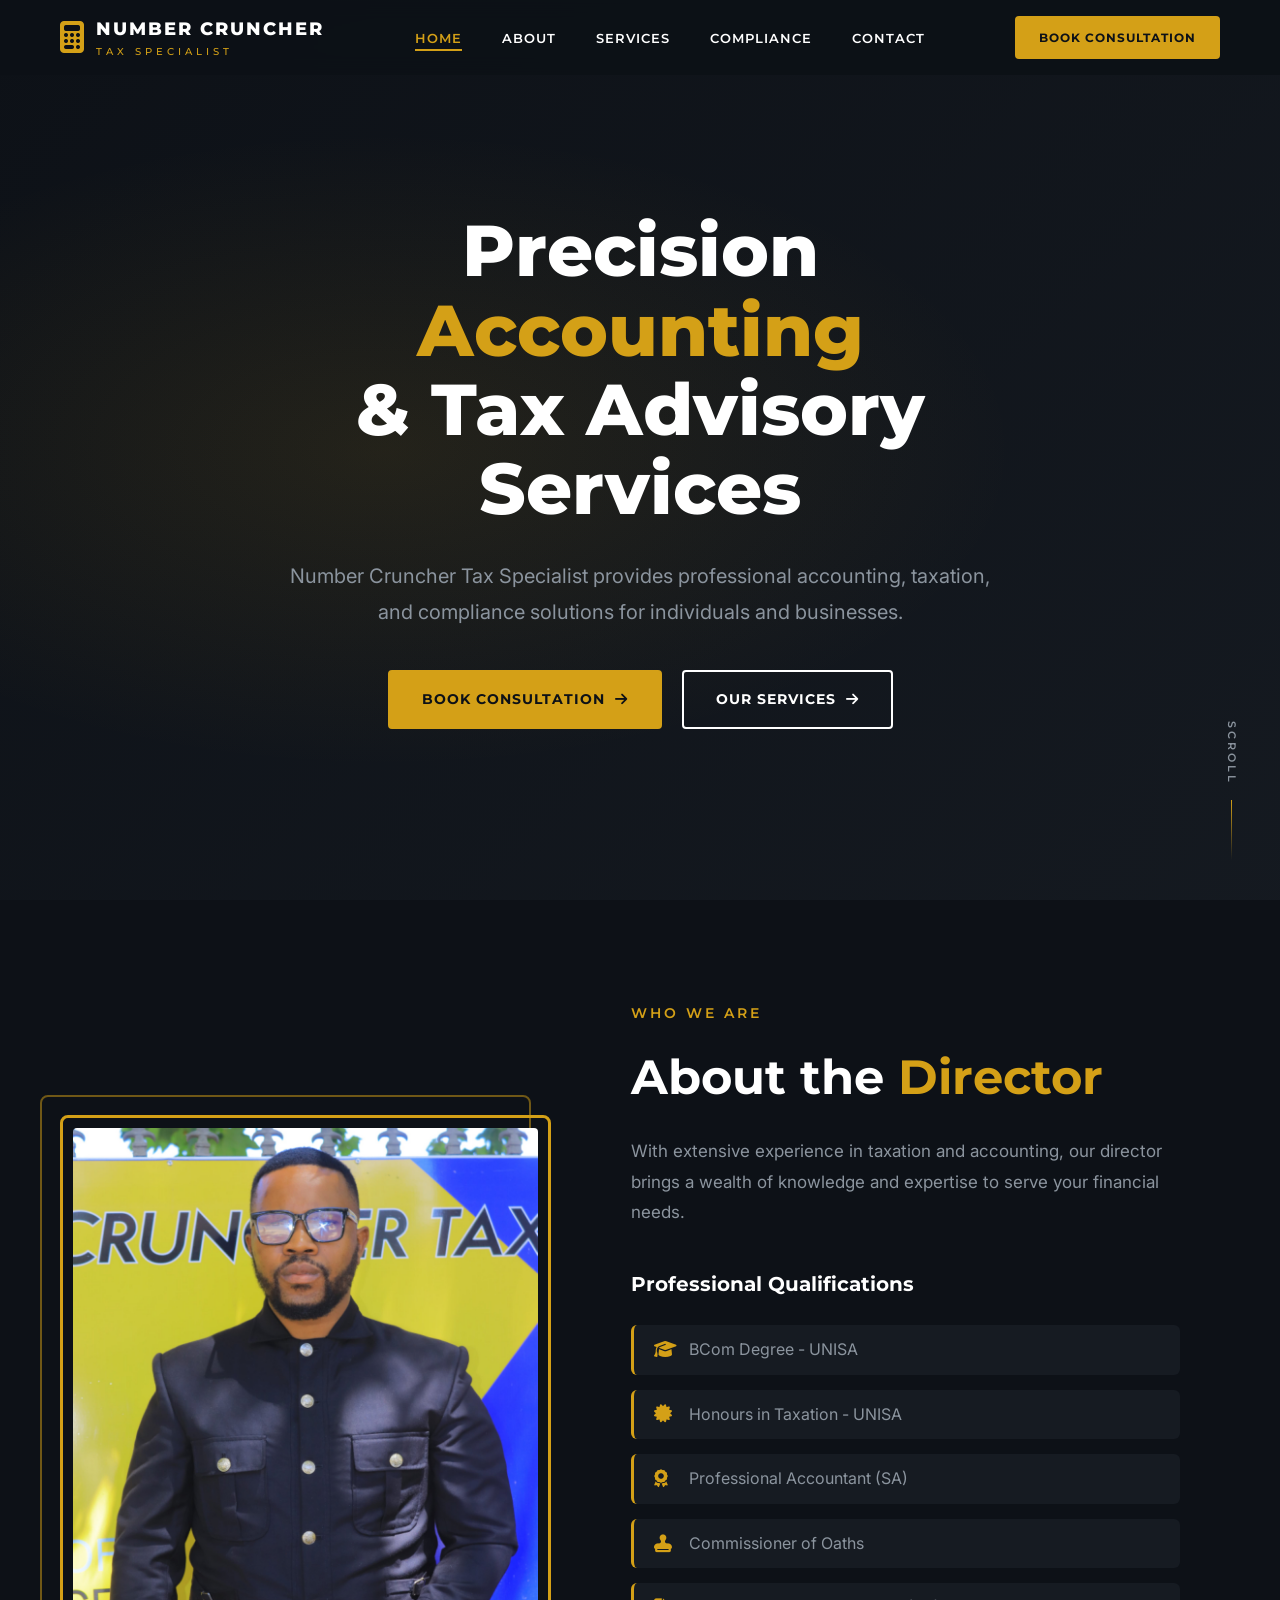
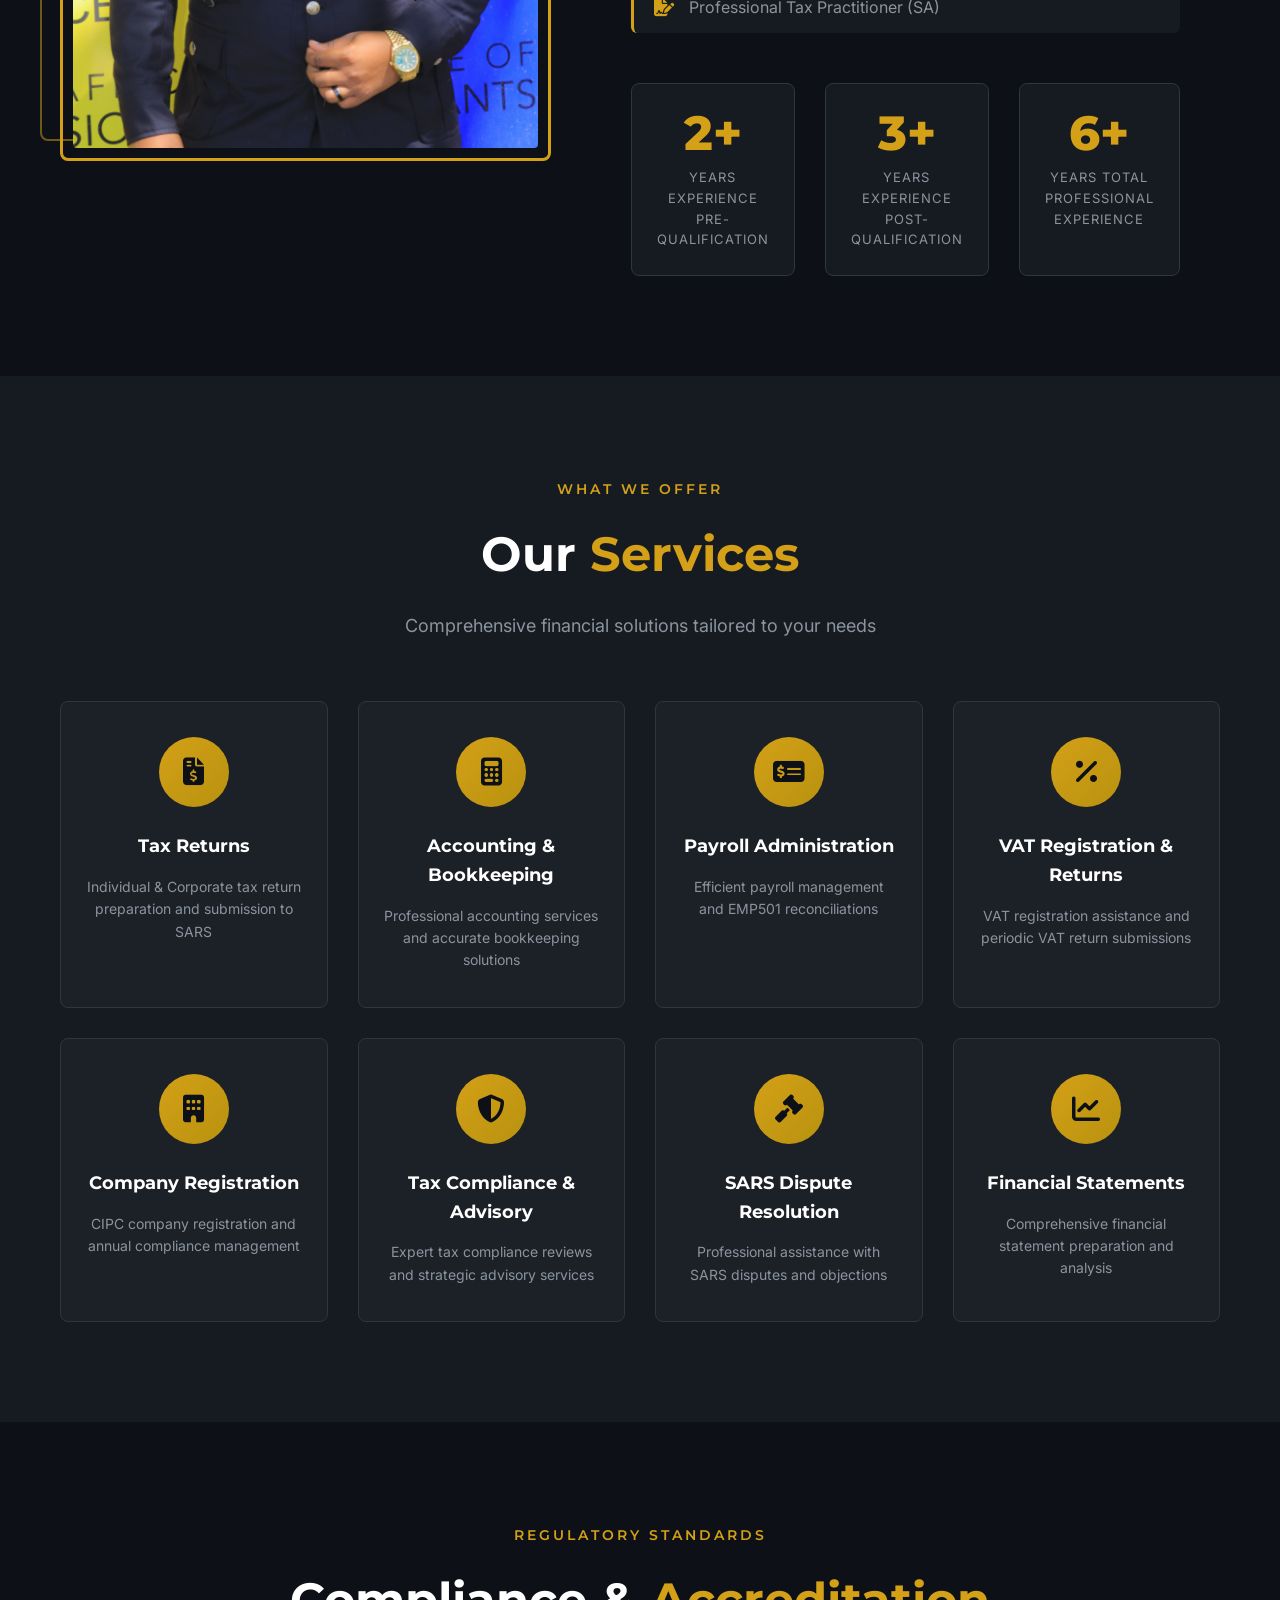
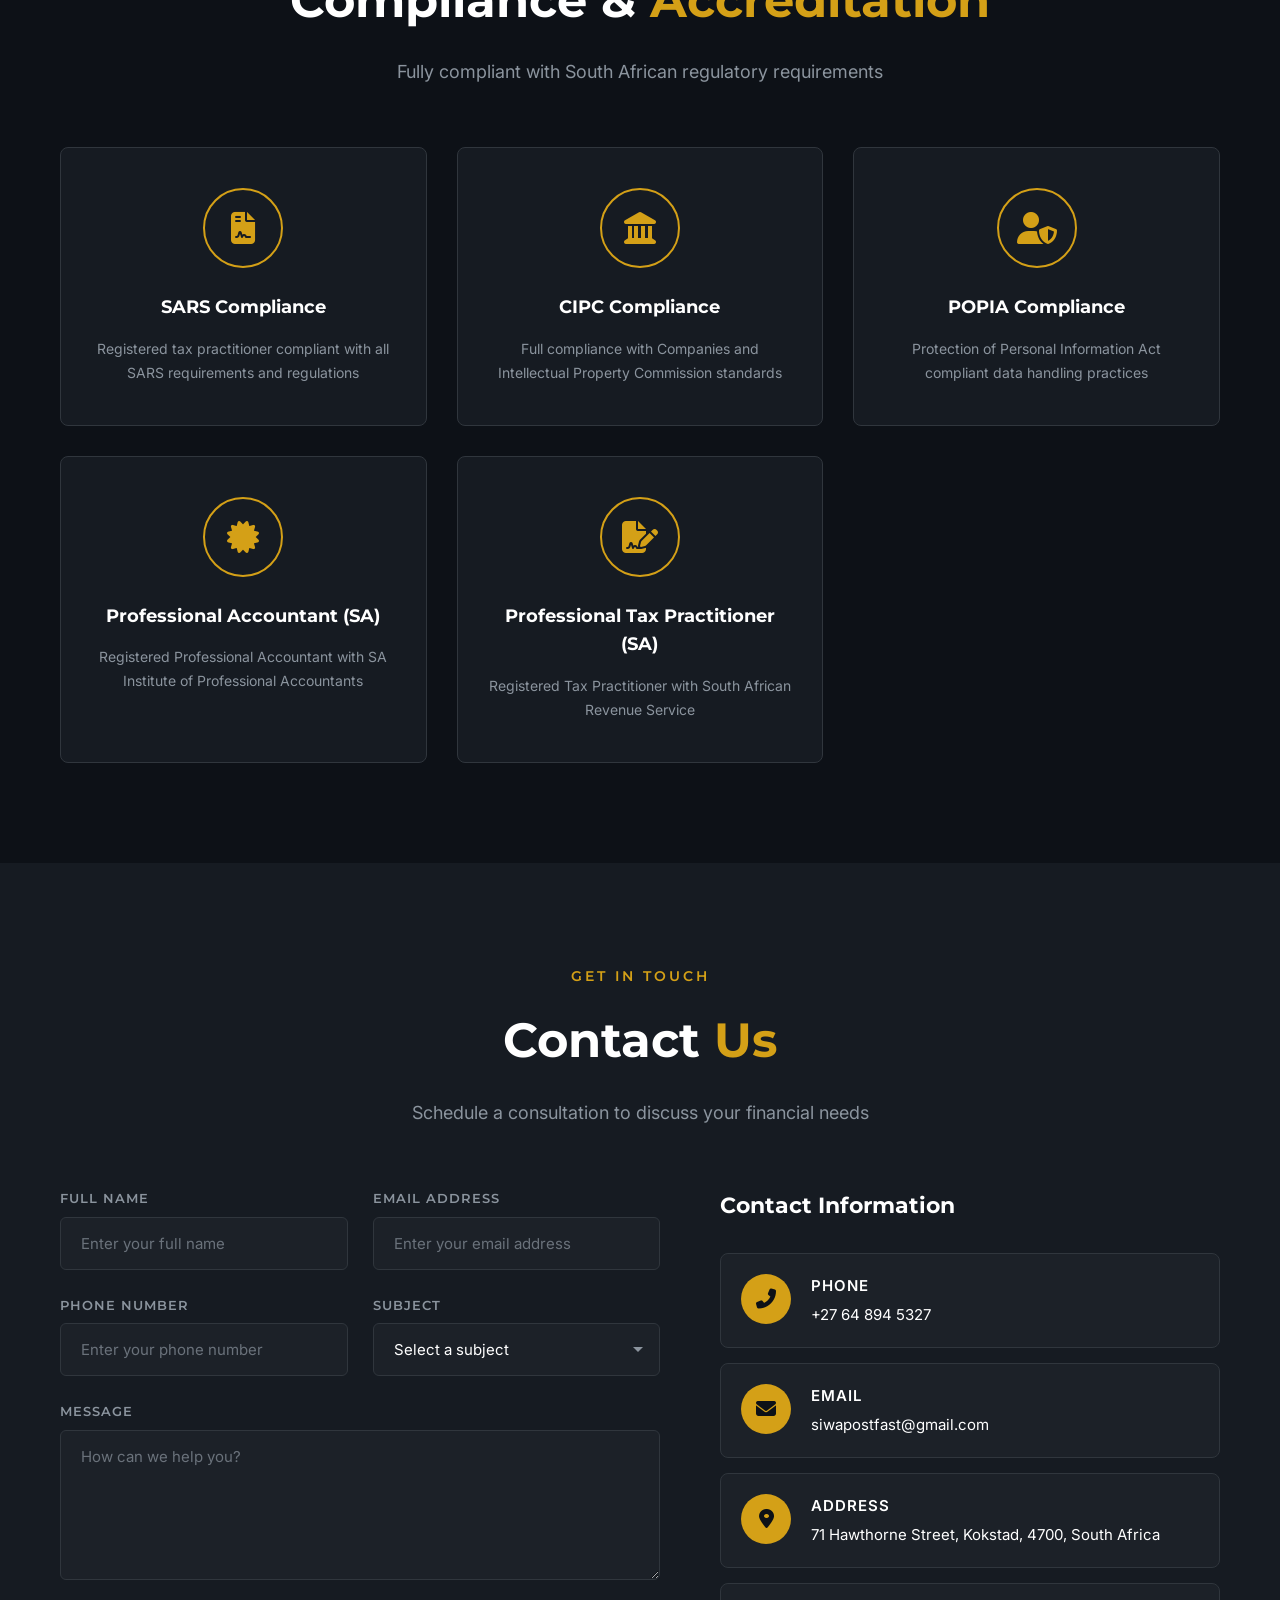
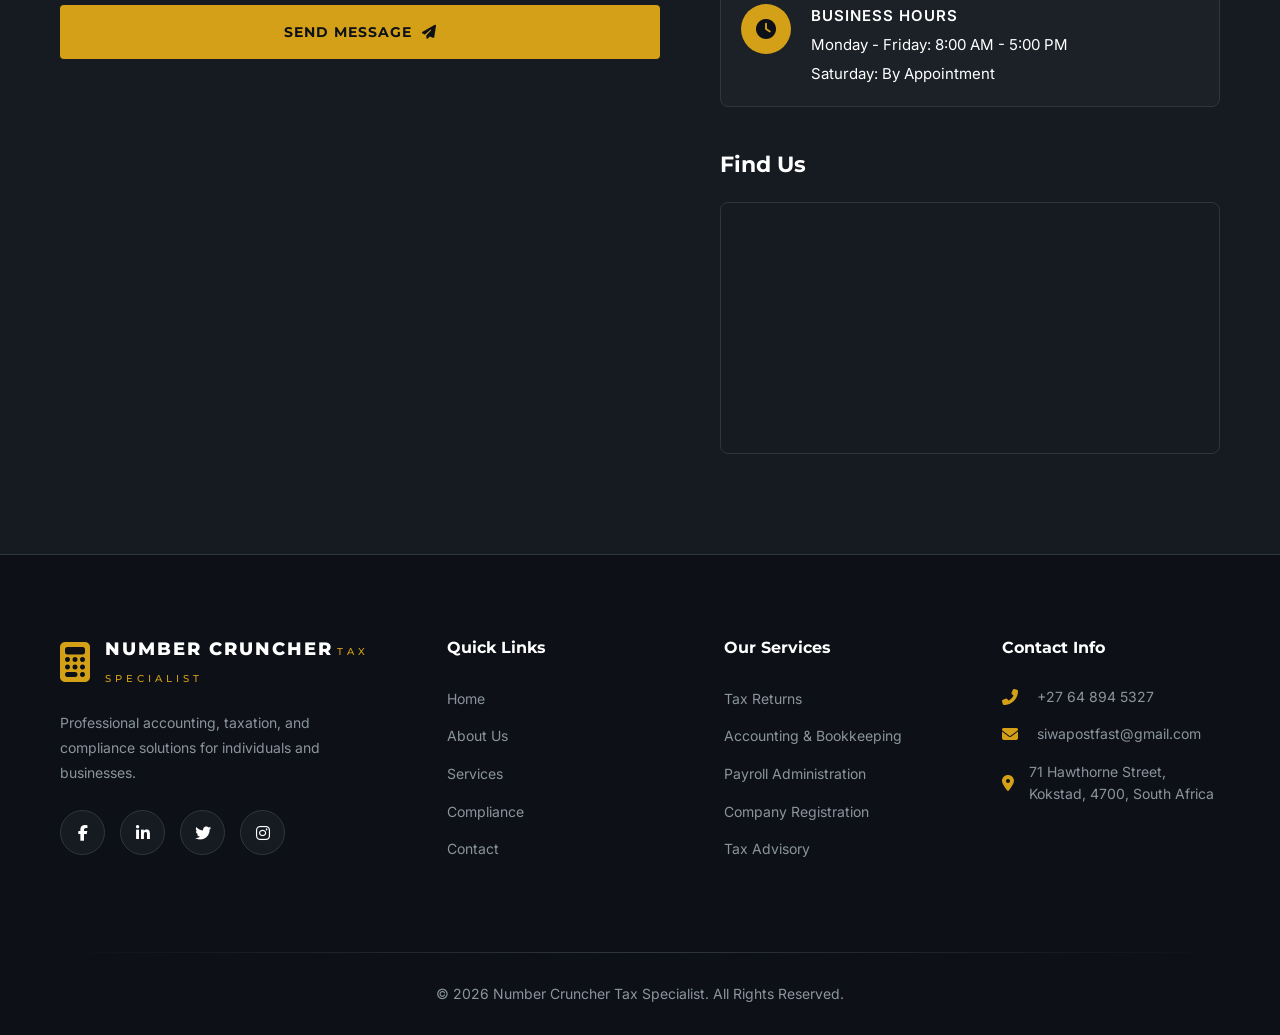
<file: index.html>
<!DOCTYPE html>
<html lang="en">
<head>
    <meta charset="UTF-8">
    <meta name="viewport" content="width=device-width, initial-scale=1.0">
    <meta name="description" content="Number Cruncher Tax Specialist - Professional accounting, taxation, and compliance solutions for individuals and businesses in South Africa.">
    <title>Number Cruncher Tax Specialist | Professional Accounting & Tax Advisory</title>

    <!-- Favicon -->
    <link rel="icon" type="image/svg+xml" href="favicon.svg">

    <!-- Google Fonts -->
    <link rel="preconnect" href="https://fonts.googleapis.com">
    <link rel="preconnect" href="https://fonts.gstatic.com" crossorigin>
    <link href="https://fonts.googleapis.com/css2?family=Montserrat:wght@400;500;600;700;800;900&family=Inter:wght@300;400;500;600;700&display=swap" rel="stylesheet">

    <!-- Font Awesome for Icons -->
    <link rel="stylesheet" href="https://cdnjs.cloudflare.com/ajax/libs/font-awesome/6.5.1/css/all.min.css">

    <!-- AOS Animation Library -->
    <link href="https://unpkg.com/aos@2.3.1/dist/aos.css" rel="stylesheet">

    <!-- Main Stylesheet -->
    <link rel="stylesheet" href="styles.css">
</head>
<body>
    <!-- Navigation -->
    <nav class="navbar">
        <div class="nav-container">
            <a href="#home" class="nav-logo">
                <i class="fas fa-calculator"></i>
                <div class="logo-text">
                    <span class="logo-main">NUMBER CRUNCHER</span>
                    <span class="logo-sub">TAX SPECIALIST</span>
                </div>
            </a>

            <ul class="nav-menu" id="navMenu">
                <li><a href="#home" class="nav-link active">Home</a></li>
                <li><a href="#about" class="nav-link">About</a></li>
                <li><a href="#services" class="nav-link">Services</a></li>
                <li><a href="#compliance" class="nav-link">Compliance</a></li>
                <li><a href="#contact" class="nav-link">Contact</a></li>
            </ul>

            <a href="#contact" class="nav-cta">BOOK CONSULTATION</a>

            <button class="nav-toggle" id="navToggle" aria-label="Toggle navigation">
                <span class="hamburger"></span>
            </button>
        </div>
    </nav>

    <!-- Hero Section -->
    <section class="hero" id="home">
        <div class="hero-overlay"></div>
        <div class="hero-content">
            <h1 class="hero-title">
                <span class="hero-text-white" data-aos="fade-up" data-aos-delay="0">Precision</span>
                <span class="hero-text-gold" data-aos="fade-up" data-aos-delay="200">Accounting</span>
                <span class="hero-text-white" data-aos="fade-up" data-aos-delay="400">& Tax Advisory Services</span>
            </h1>
            <p class="hero-subtitle" data-aos="fade-up" data-aos-delay="600">
                Number Cruncher Tax Specialist provides professional accounting, taxation, and compliance solutions for individuals and businesses.
            </p>
            <div class="hero-buttons" data-aos="fade-up" data-aos-delay="800">
                <a href="#contact" class="btn btn-primary">BOOK CONSULTATION <i class="fas fa-arrow-right"></i></a>
                <a href="#services" class="btn btn-secondary">OUR SERVICES <i class="fas fa-arrow-right"></i></a>
            </div>
        </div>
        <div class="scroll-indicator">
            <span class="scroll-text">SCROLL</span>
            <div class="scroll-line"></div>
        </div>
    </section>

    <!-- About Section -->
    <section class="about" id="about">
        <div class="container">
            <div class="about-grid">
                <div class="about-image" data-aos="fade-right" data-aos-delay="100">
                    <div class="image-frame">
                        <img src="director.jpg" alt="Director">
                    </div>
                    <div class="image-accent"></div>
                </div>

                <div class="about-content" data-aos="fade-left" data-aos-delay="200">
                    <span class="section-label">WHO WE ARE</span>
                    <h2 class="section-title">About the <span class="text-gold">Director</span></h2>

                    <p class="about-intro">
                        With extensive experience in taxation and accounting, our director brings a wealth of knowledge and expertise to serve your financial needs.
                    </p>

                    <div class="qualifications">
                        <h3>Professional Qualifications</h3>
                        <ul class="qual-list">
                            <li><i class="fas fa-graduation-cap"></i> BCom Degree - UNISA</li>
                            <li><i class="fas fa-certificate"></i> Honours in Taxation - UNISA</li>
                            <li><i class="fas fa-award"></i> Professional Accountant (SA)</li>
                            <li><i class="fas fa-stamp"></i> Commissioner of Oaths</li>
                            <li><i class="fas fa-file-signature"></i> Professional Tax Practitioner (SA)</li>
                        </ul>
                    </div>

                    <div class="stats-grid">
                        <div class="stat-item">
                            <div class="stat-number" data-count="6">0</div>
                            <div class="stat-label">Years Experience<br>Pre-Qualification</div>
                        </div>
                        <div class="stat-item">
                            <div class="stat-number" data-count="8">0</div>
                            <div class="stat-label">Years Experience<br>Post-Qualification</div>
                        </div>
                        <div class="stat-item">
                            <div class="stat-number" data-count="14">0</div>
                            <div class="stat-label">Years Total<br>Professional Experience</div>
                        </div>
                    </div>
                </div>
            </div>
        </div>
    </section>

    <!-- Services Section -->
    <section class="services" id="services">
        <div class="container">
            <div class="section-header" data-aos="fade-up">
                <span class="section-label">WHAT WE OFFER</span>
                <h2 class="section-title">Our <span class="text-gold">Services</span></h2>
                <p class="section-desc">Comprehensive financial solutions tailored to your needs</p>
            </div>

            <div class="services-grid">
                <div class="service-card" data-aos="fade-up" data-aos-delay="100">
                    <div class="service-icon">
                        <i class="fas fa-file-invoice-dollar"></i>
                    </div>
                    <h3>Tax Returns</h3>
                    <p>Individual & Corporate tax return preparation and submission to SARS</p>
                </div>

                <div class="service-card" data-aos="fade-up" data-aos-delay="200">
                    <div class="service-icon">
                        <i class="fas fa-calculator"></i>
                    </div>
                    <h3>Accounting & Bookkeeping</h3>
                    <p>Professional accounting services and accurate bookkeeping solutions</p>
                </div>

                <div class="service-card" data-aos="fade-up" data-aos-delay="300">
                    <div class="service-icon">
                        <i class="fas fa-money-check-alt"></i>
                    </div>
                    <h3>Payroll Administration</h3>
                    <p>Efficient payroll management and EMP501 reconciliations</p>
                </div>

                <div class="service-card" data-aos="fade-up" data-aos-delay="400">
                    <div class="service-icon">
                        <i class="fas fa-percentage"></i>
                    </div>
                    <h3>VAT Registration & Returns</h3>
                    <p>VAT registration assistance and periodic VAT return submissions</p>
                </div>

                <div class="service-card" data-aos="fade-up" data-aos-delay="500">
                    <div class="service-icon">
                        <i class="fas fa-building"></i>
                    </div>
                    <h3>Company Registration</h3>
                    <p>CIPC company registration and annual compliance management</p>
                </div>

                <div class="service-card" data-aos="fade-up" data-aos-delay="600">
                    <div class="service-icon">
                        <i class="fas fa-shield-alt"></i>
                    </div>
                    <h3>Tax Compliance & Advisory</h3>
                    <p>Expert tax compliance reviews and strategic advisory services</p>
                </div>

                <div class="service-card" data-aos="fade-up" data-aos-delay="700">
                    <div class="service-icon">
                        <i class="fas fa-gavel"></i>
                    </div>
                    <h3>SARS Dispute Resolution</h3>
                    <p>Professional assistance with SARS disputes and objections</p>
                </div>

                <div class="service-card" data-aos="fade-up" data-aos-delay="800">
                    <div class="service-icon">
                        <i class="fas fa-chart-line"></i>
                    </div>
                    <h3>Financial Statements</h3>
                    <p>Comprehensive financial statement preparation and analysis</p>
                </div>
            </div>
        </div>
    </section>

    <!-- Compliance Section -->
    <section class="compliance" id="compliance">
        <div class="container">
            <div class="section-header" data-aos="fade-up">
                <span class="section-label">REGULATORY STANDARDS</span>
                <h2 class="section-title">Compliance & <span class="text-gold">Accreditation</span></h2>
                <p class="section-desc">Fully compliant with South African regulatory requirements</p>
            </div>

            <div class="compliance-grid">
                <div class="compliance-card" data-aos="fade-up" data-aos-delay="100">
                    <div class="compliance-icon">
                        <i class="fas fa-file-contract"></i>
                    </div>
                    <h3>SARS Compliance</h3>
                    <p>Registered tax practitioner compliant with all SARS requirements and regulations</p>
                </div>

                <div class="compliance-card" data-aos="fade-up" data-aos-delay="200">
                    <div class="compliance-icon">
                        <i class="fas fa-landmark"></i>
                    </div>
                    <h3>CIPC Compliance</h3>
                    <p>Full compliance with Companies and Intellectual Property Commission standards</p>
                </div>

                <div class="compliance-card" data-aos="fade-up" data-aos-delay="300">
                    <div class="compliance-icon">
                        <i class="fas fa-user-shield"></i>
                    </div>
                    <h3>POPIA Compliance</h3>
                    <p>Protection of Personal Information Act compliant data handling practices</p>
                </div>

                <div class="compliance-card" data-aos="fade-up" data-aos-delay="400">
                    <div class="compliance-icon">
                        <i class="fas fa-certificate"></i>
                    </div>
                    <h3>Professional Accountant (SA)</h3>
                    <p>Registered Professional Accountant with SA Institute of Professional Accountants</p>
                </div>

                <div class="compliance-card" data-aos="fade-up" data-aos-delay="500">
                    <div class="compliance-icon">
                        <i class="fas fa-file-signature"></i>
                    </div>
                    <h3>Professional Tax Practitioner (SA)</h3>
                    <p>Registered Tax Practitioner with South African Revenue Service</p>
                </div>
            </div>
        </div>
    </section>

    <!-- Contact Section -->
    <section class="contact" id="contact">
        <div class="container">
            <div class="section-header" data-aos="fade-up">
                <span class="section-label">GET IN TOUCH</span>
                <h2 class="section-title">Contact <span class="text-gold">Us</span></h2>
                <p class="section-desc">Schedule a consultation to discuss your financial needs</p>
            </div>

            <div class="contact-grid">
                <div class="contact-form-wrapper" data-aos="fade-right" data-aos-delay="100">
                    <form class="contact-form" id="contactForm">
                        <div class="form-row">
                            <div class="form-group">
                                <label for="name">Full Name</label>
                                <input type="text" id="name" name="name" placeholder="Enter your full name" required>
                            </div>
                            <div class="form-group">
                                <label for="email">Email Address</label>
                                <input type="email" id="email" name="email" placeholder="Enter your email address" required>
                            </div>
                        </div>

                        <div class="form-row">
                            <div class="form-group">
                                <label for="phone">Phone Number</label>
                                <input type="tel" id="phone" name="phone" placeholder="Enter your phone number" required>
                            </div>
                            <div class="form-group">
                                <label for="subject">Subject</label>
                                <select id="subject" name="subject" required>
                                    <option value="">Select a subject</option>
                                    <option value="consultation">Book Consultation</option>
                                    <option value="tax-returns">Tax Returns</option>
                                    <option value="accounting">Accounting Services</option>
                                    <option value="advisory">Tax Advisory</option>
                                    <option value="other">Other Enquiry</option>
                                </select>
                            </div>
                        </div>

                        <div class="form-group full-width">
                            <label for="message">Message</label>
                            <textarea id="message" name="message" rows="5" placeholder="How can we help you?" required></textarea>
                        </div>

                        <button type="submit" class="btn btn-primary btn-full">
                            SEND MESSAGE <i class="fas fa-paper-plane"></i>
                        </button>
                    </form>

                    <div class="form-success" id="formSuccess">
                        <i class="fas fa-check-circle"></i>
                        <h3>Message Sent Successfully!</h3>
                        <p>Thank you for contacting us. We will get back to you within 24 hours.</p>
                    </div>
                </div>

                <div class="contact-info" data-aos="fade-left" data-aos-delay="200">
                    <div class="contact-details">
                        <h3>Contact Information</h3>

                        <div class="contact-item">
                            <div class="contact-icon">
                                <i class="fas fa-phone-alt"></i>
                            </div>
                            <div>
                                <span class="contact-label">Phone</span>
                                <a href="tel:+27 64 894 5327">+27 64 894 5327</a>
                            </div>
                        </div>

                        <div class="contact-item">
                            <div class="contact-icon">
                                <i class="fas fa-envelope"></i>
                            </div>
                            <div>
                                <span class="contact-label">Email</span>
                                <a href="mailto:siwapostfast@gmail.com">siwapostfast@gmail.com</a>
                            </div>
                        </div>

                        <div class="contact-item">
                            <div class="contact-icon">
                                <i class="fas fa-map-marker-alt"></i>
                            </div>
                            <div>
                                <span class="contact-label">Address</span>
                                <span>71 Hawthorne Street, Kokstad, 4700, South Africa</span>
                            </div>
                        </div>

                        <div class="contact-item">
                            <div class="contact-icon">
                                <i class="fas fa-clock"></i>
                            </div>
                            <div>
                                <span class="contact-label">Business Hours</span>
                                <span>Monday - Friday: 8:00 AM - 5:00 PM</span>
                                <span>Saturday: By Appointment</span>
                            </div>
                        </div>
                    </div>

                    <div class="map-container">
                        <h3>Find Us</h3>
                        <div class="map-wrapper">
                            <iframe
                                src="https://www.google.com/maps/embed?pb=!1m18!1m12!1m3!1d3436.008253327786!2d29.417779974798787!3d-30.549070874673358!2m3!1f0!2f0!3f0!3m2!1i1024!2i768!4f13.1!3m3!1m2!1s0x1ef5a0779be79471%3A0x3674d156ed92cf5c!2s71%20Hawthorn%20St%2C%20Kokstad%2C%204700!5e0!3m2!1sen!2sza!4v1774204963552!5m2!1sen!2sza"
                                width="100%"
                                height="250"
                                style="border:0;"
                                allowfullscreen=""
                                loading="lazy"
                                referrerpolicy="no-referrer-when-downgrade">
                            </iframe>
                        </div>
                    </div>
                </div>
            </div>
        </div>
    </section>

    <!-- Footer -->
    <footer class="footer">
        <div class="container">
            <div class="footer-grid">
                <div class="footer-brand">
                    <a href="#home" class="footer-logo">
                        <i class="fas fa-calculator"></i>
                        <div>
                            <span class="logo-main">NUMBER CRUNCHER</span>
                            <span class="logo-sub">TAX SPECIALIST</span>
                        </div>
                    </a>
                    <p class="footer-tagline">Professional accounting, taxation, and compliance solutions for individuals and businesses.</p>
                    <div class="social-links">
                        <a href="#" aria-label="Facebook"><i class="fab fa-facebook-f"></i></a>
                        <a href="#" aria-label="LinkedIn"><i class="fab fa-linkedin-in"></i></a>
                        <a href="#" aria-label="Twitter"><i class="fab fa-twitter"></i></a>
                        <a href="#" aria-label="Instagram"><i class="fab fa-instagram"></i></a>
                    </div>
                </div>

                <div class="footer-links">
                    <h4>Quick Links</h4>
                    <ul>
                        <li><a href="#home">Home</a></li>
                        <li><a href="#about">About Us</a></li>
                        <li><a href="#services">Services</a></li>
                        <li><a href="#compliance">Compliance</a></li>
                        <li><a href="#contact">Contact</a></li>
                    </ul>
                </div>

                <div class="footer-links">
                    <h4>Our Services</h4>
                    <ul>
                        <li><a href="#services">Tax Returns</a></li>
                        <li><a href="#services">Accounting & Bookkeeping</a></li>
                        <li><a href="#services">Payroll Administration</a></li>
                        <li><a href="#services">Company Registration</a></li>
                        <li><a href="#services">Tax Advisory</a></li>
                    </ul>
                </div>

                <div class="footer-contact">
                    <h4>Contact Info</h4>
                    <div class="footer-contact-item">
                        <i class="fas fa-phone-alt"></i>
                        <span>+27 64 894 5327</span>
                    </div>
                    <div class="footer-contact-item">
                        <i class="fas fa-envelope"></i>
                        <span>siwapostfast@gmail.com</span>
                    </div>
                    <div class="footer-contact-item">
                        <i class="fas fa-map-marker-alt"></i>
                        <span>71 Hawthorne Street, Kokstad, 4700, South Africa</span>
                    </div>
                </div>
            </div>

            <div class="footer-bottom">
                <div class="footer-divider"></div>
                <p>&copy; 2026 Number Cruncher Tax Specialist. All Rights Reserved.</p>
            </div>
        </div>
    </footer>

    <!-- Back to Top Button -->
    <button class="back-to-top" id="backToTop" aria-label="Back to top">
        <i class="fas fa-chevron-up"></i>
    </button>

    <!-- AOS Animation Library -->
    <script src="https://unpkg.com/aos@2.3.1/dist/aos.js"></script>

    <!-- Main JavaScript -->
    <script src="main.js"></script>

</body>
</html>
</file>
<file: styles.css>
/* ==========================================
   NUMBER CRUNCHER TAX SPECIALIST
   Main Stylesheet
   ========================================== */

/* CSS Variables */
:root {
    /* Colors */
    --primary-bg: #0d1117;
    --secondary-bg: #161b22;
    --card-bg: #1c2128;
    --gold: #D4A017;
    --gold-dark: #B8920F;
    --gold-light: #E6B422;
    --white: #FFFFFF;
    --text-muted: #8b949e;
    --border-color: #30363d;
    --success: #2ea043;
    --error: #f85149;

    /* Typography */
    --font-heading: 'Montserrat', sans-serif;
    --font-body: 'Inter', sans-serif;

    /* Spacing */
    --section-padding: 100px 0;
    --container-width: 1200px;

    /* Transitions */
    --transition: 0.3s ease;
}

/* Reset & Base */
*, *::before, *::after {
    margin: 0;
    padding: 0;
    box-sizing: border-box;
}

html {
    scroll-behavior: smooth;
}

body {
    font-family: var(--font-body);
    background-color: var(--primary-bg);
    color: var(--white);
    line-height: 1.6;
    overflow-x: hidden;
}

a {
    text-decoration: none;
    color: inherit;
    transition: var(--transition);
}

ul {
    list-style: none;
}

img {
    max-width: 100%;
    height: auto;
    display: block;
}

/* Container */
.container {
    width: 100%;
    max-width: var(--container-width);
    margin: 0 auto;
    padding: 0 20px;
}

/* Typography */
.text-gold {
    color: var(--gold);
}

.section-label {
    display: inline-block;
    font-family: var(--font-heading);
    font-size: 14px;
    font-weight: 600;
    letter-spacing: 3px;
    text-transform: uppercase;
    color: var(--gold);
    margin-bottom: 15px;
}

.section-title {
    font-family: var(--font-heading);
    font-size: clamp(32px, 5vw, 48px);
    font-weight: 700;
    margin-bottom: 20px;
}

.section-desc {
    font-size: 18px;
    color: var(--text-muted);
    max-width: 600px;
    margin: 0 auto;
}

.section-header {
    text-align: center;
    margin-bottom: 60px;
}

/* Buttons */
.btn {
    display: inline-flex;
    align-items: center;
    gap: 10px;
    padding: 16px 32px;
    font-family: var(--font-heading);
    font-size: 14px;
    font-weight: 700;
    text-transform: uppercase;
    letter-spacing: 1px;
    border: 2px solid transparent;
    border-radius: 4px;
    cursor: pointer;
    transition: var(--transition);
}

.btn-primary {
    background-color: var(--gold);
    color: var(--primary-bg);
    border-color: var(--gold);
}

.btn-primary:hover {
    background-color: var(--gold-dark);
    border-color: var(--gold-dark);
    transform: translateY(-2px);
}

.btn-secondary {
    background-color: transparent;
    color: var(--white);
    border-color: var(--white);
}

.btn-secondary:hover {
    background-color: var(--white);
    color: var(--primary-bg);
}

.btn-full {
    width: 100%;
    justify-content: center;
}

/* ==========================================
   NAVIGATION
   ========================================== */
.navbar {
    position: fixed;
    top: 0;
    left: 0;
    width: 100%;
    background-color: rgba(13, 17, 23, 0.95);
    backdrop-filter: blur(10px);
    z-index: 1000;
    padding: 15px 0;
    transition: var(--transition);
}

.navbar.scrolled {
    padding: 10px 0;
    box-shadow: 0 2px 20px rgba(0, 0, 0, 0.3);
}

.nav-container {
    display: flex;
    align-items: center;
    justify-content: space-between;
    max-width: var(--container-width);
    margin: 0 auto;
    padding: 0 20px;
}

.nav-logo {
    display: flex;
    align-items: center;
    gap: 12px;
}

.nav-logo i {
    font-size: 32px;
    color: var(--gold);
}

.logo-text {
    display: flex;
    flex-direction: column;
}

.logo-main {
    font-family: var(--font-heading);
    font-size: 18px;
    font-weight: 800;
    letter-spacing: 2px;
    color: var(--white);
}

.logo-sub {
    font-family: var(--font-heading);
    font-size: 10px;
    font-weight: 500;
    letter-spacing: 4px;
    color: var(--gold);
}

.nav-menu {
    display: flex;
    align-items: center;
    gap: 40px;
}

.nav-link {
    font-family: var(--font-heading);
    font-size: 13px;
    font-weight: 600;
    text-transform: uppercase;
    letter-spacing: 1px;
    color: var(--white);
    position: relative;
    padding: 5px 0;
}

.nav-link::after {
    content: '';
    position: absolute;
    bottom: 0;
    left: 0;
    width: 0;
    height: 2px;
    background-color: var(--gold);
    transition: var(--transition);
}

.nav-link:hover::after,
.nav-link.active::after {
    width: 100%;
}

.nav-link:hover,
.nav-link.active {
    color: var(--gold);
}

.nav-cta {
    padding: 12px 24px;
    font-family: var(--font-heading);
    font-size: 12px;
    font-weight: 700;
    text-transform: uppercase;
    letter-spacing: 1px;
    background-color: var(--gold);
    color: var(--primary-bg);
    border-radius: 4px;
    transition: var(--transition);
}

.nav-cta:hover {
    background-color: var(--gold-dark);
    transform: translateY(-2px);
}

/* Mobile Navigation */
.nav-toggle {
    display: none;
    background: none;
    border: none;
    cursor: pointer;
    padding: 10px;
}

.hamburger {
    display: block;
    width: 25px;
    height: 2px;
    background-color: var(--white);
    position: relative;
    transition: var(--transition);
}

.hamburger::before,
.hamburger::after {
    content: '';
    position: absolute;
    width: 25px;
    height: 2px;
    background-color: var(--white);
    transition: var(--transition);
}

.hamburger::before {
    top: -8px;
}

.hamburger::after {
    top: 8px;
}

.nav-toggle.active .hamburger {
    background-color: transparent;
}

.nav-toggle.active .hamburger::before {
    top: 0;
    transform: rotate(45deg);
}

.nav-toggle.active .hamburger::after {
    top: 0;
    transform: rotate(-45deg);
}

/* ==========================================
   HERO SECTION
   ========================================== */
.hero {
    position: relative;
    min-height: 100vh;
    display: flex;
    align-items: center;
    justify-content: center;
    background: linear-gradient(135deg, rgba(13, 17, 23, 0.9) 0%, rgba(22, 27, 34, 0.85) 100%),
                url('https://images.unsplash.com/photo-1486406146926-c627a92ad1ab?ixlib=rb-4.0.3&auto=format&fit=crop&w=2070&q=80') center/cover no-repeat;
    padding: 120px 20px 80px;
    overflow: hidden;
}

.hero::before {
    content: '';
    position: absolute;
    top: 0;
    left: 0;
    width: 100%;
    height: 100%;
    background: radial-gradient(ellipse at 30% 50%, rgba(212, 160, 23, 0.1) 0%, transparent 50%);
}

.hero-content {
    position: relative;
    z-index: 1;
    text-align: center;
    max-width: 900px;
}

.hero-title {
    font-family: var(--font-heading);
    font-size: clamp(40px, 8vw, 72px);
    font-weight: 800;
    line-height: 1.1;
    margin-bottom: 30px;
}

.hero-text-white {
    display: block;
    color: var(--white);
}

.hero-text-gold {
    display: block;
    color: var(--gold);
}

.hero-subtitle {
    font-size: clamp(16px, 2.5vw, 20px);
    color: var(--text-muted);
    max-width: 700px;
    margin: 0 auto 40px;
    line-height: 1.8;
}

.hero-buttons {
    display: flex;
    flex-wrap: wrap;
    gap: 20px;
    justify-content: center;
}

/* Scroll Indicator */
.scroll-indicator {
    position: absolute;
    right: 40px;
    bottom: 40px;
    display: flex;
    flex-direction: column;
    align-items: center;
    gap: 15px;
    animation: bounce 2s infinite;
}

.scroll-text {
    font-family: var(--font-heading);
    font-size: 11px;
    font-weight: 600;
    letter-spacing: 3px;
    color: var(--text-muted);
    writing-mode: vertical-rl;
    text-orientation: mixed;
}

.scroll-line {
    width: 1px;
    height: 60px;
    background: linear-gradient(to bottom, var(--gold), transparent);
}

@keyframes bounce {
    0%, 20%, 50%, 80%, 100% {
        transform: translateY(0);
    }
    40% {
        transform: translateY(-10px);
    }
    60% {
        transform: translateY(-5px);
    }
}

/* ==========================================
   ABOUT SECTION
   ========================================== */
.about {
    padding: var(--section-padding);
    background-color: var(--primary-bg);
}

.about-grid {
    display: grid;
    grid-template-columns: 1fr 1.2fr;
    gap: 80px;
    align-items: center;
}

.about-image {
    position: relative;
}

.image-frame {
    position: relative;
    border: 3px solid var(--gold);
    padding: 10px;
    border-radius: 8px;
}

.image-frame img {
    width: 100%;
    border-radius: 4px;
    aspect-ratio: 3/4;
    object-fit: cover;
}

.image-accent {
    position: absolute;
    top: -20px;
    left: -20px;
    width: 100%;
    height: 100%;
    border: 2px solid var(--gold);
    border-radius: 8px;
    z-index: -1;
    opacity: 0.5;
}

.about-content {
    padding-right: 40px;
}

.about-intro {
    font-size: 17px;
    color: var(--text-muted);
    margin-bottom: 40px;
    line-height: 1.8;
}

.qualifications {
    margin-bottom: 50px;
}

.qualifications h3 {
    font-family: var(--font-heading);
    font-size: 20px;
    font-weight: 700;
    margin-bottom: 25px;
    color: var(--white);
}

.qual-list {
    display: flex;
    flex-direction: column;
    gap: 15px;
}

.qual-list li {
    display: flex;
    align-items: center;
    gap: 15px;
    font-size: 16px;
    color: var(--text-muted);
    padding: 12px 20px;
    background-color: var(--secondary-bg);
    border-radius: 6px;
    border-left: 3px solid var(--gold);
    transition: var(--transition);
}

.qual-list li:hover {
    background-color: var(--card-bg);
    transform: translateX(5px);
}

.qual-list li i {
    color: var(--gold);
    font-size: 18px;
    width: 20px;
}

/* Stats */
.stats-grid {
    display: grid;
    grid-template-columns: repeat(3, 1fr);
    gap: 30px;
}

.stat-item {
    text-align: center;
    padding: 25px;
    background-color: var(--secondary-bg);
    border-radius: 8px;
    border: 1px solid var(--border-color);
    transition: var(--transition);
}

.stat-item:hover {
    border-color: var(--gold);
    transform: translateY(-5px);
}

.stat-number {
    font-family: var(--font-heading);
    font-size: 48px;
    font-weight: 800;
    color: var(--gold);
    line-height: 1;
    margin-bottom: 10px;
}

.stat-number::after {
    content: '+';
}

.stat-label {
    font-size: 13px;
    color: var(--text-muted);
    text-transform: uppercase;
    letter-spacing: 1px;
}

/* ==========================================
   SERVICES SECTION
   ========================================== */
.services {
    padding: var(--section-padding);
    background-color: var(--secondary-bg);
}

.services-grid {
    display: grid;
    grid-template-columns: repeat(4, 1fr);
    gap: 30px;
}

.service-card {
    background-color: var(--card-bg);
    border: 1px solid var(--border-color);
    border-radius: 8px;
    padding: 35px 25px;
    text-align: center;
    transition: var(--transition);
    position: relative;
    overflow: hidden;
}

.service-card::before {
    content: '';
    position: absolute;
    top: 0;
    left: 0;
    width: 100%;
    height: 3px;
    background: linear-gradient(90deg, transparent, var(--gold), transparent);
    transform: scaleX(0);
    transition: var(--transition);
}

.service-card:hover {
    border-color: var(--gold);
    transform: translateY(-8px);
    box-shadow: 0 20px 40px rgba(0, 0, 0, 0.3);
}

.service-card:hover::before {
    transform: scaleX(1);
}

.service-icon {
    width: 70px;
    height: 70px;
    margin: 0 auto 25px;
    display: flex;
    align-items: center;
    justify-content: center;
    background: linear-gradient(135deg, var(--gold) 0%, var(--gold-dark) 100%);
    border-radius: 50%;
    transition: var(--transition);
}

.service-icon i {
    font-size: 28px;
    color: var(--primary-bg);
}

.service-card:hover .service-icon {
    transform: scale(1.1) rotate(5deg);
}

.service-card h3 {
    font-family: var(--font-heading);
    font-size: 18px;
    font-weight: 700;
    margin-bottom: 15px;
    color: var(--white);
}

.service-card p {
    font-size: 14px;
    color: var(--text-muted);
    line-height: 1.6;
}

/* ==========================================
   COMPLIANCE SECTION
   ========================================== */
.compliance {
    padding: var(--section-padding);
    background-color: var(--primary-bg);
}

.compliance-grid {
    display: grid;
    grid-template-columns: repeat(3, 1fr);
    gap: 30px;
}

.compliance-card {
    background-color: var(--secondary-bg);
    border: 1px solid var(--border-color);
    border-radius: 8px;
    padding: 40px 30px;
    text-align: center;
    transition: var(--transition);
    position: relative;
}

.compliance-card::after {
    content: '';
    position: absolute;
    bottom: 0;
    left: 50%;
    transform: translateX(-50%);
    width: 0;
    height: 3px;
    background-color: var(--gold);
    transition: var(--transition);
}

.compliance-card:hover {
    border-color: var(--gold);
    transform: translateY(-5px);
}

.compliance-card:hover::after {
    width: 80%;
}

.compliance-icon {
    width: 80px;
    height: 80px;
    margin: 0 auto 25px;
    display: flex;
    align-items: center;
    justify-content: center;
    border: 2px solid var(--gold);
    border-radius: 50%;
    transition: var(--transition);
}

.compliance-icon i {
    font-size: 32px;
    color: var(--gold);
}

.compliance-card:hover .compliance-icon {
    background-color: var(--gold);
}

.compliance-card:hover .compliance-icon i {
    color: var(--primary-bg);
}

.compliance-card h3 {
    font-family: var(--font-heading);
    font-size: 18px;
    font-weight: 700;
    margin-bottom: 15px;
    color: var(--white);
}

.compliance-card p {
    font-size: 14px;
    color: var(--text-muted);
    line-height: 1.7;
}

/* ==========================================
   CONTACT SECTION
   ========================================== */
.contact {
    padding: var(--section-padding);
    background-color: var(--secondary-bg);
}

.contact-grid {
    display: grid;
    grid-template-columns: 1.2fr 1fr;
    gap: 60px;
}

/* Contact Form */
.contact-form-wrapper {
    position: relative;
}

.contact-form {
    display: flex;
    flex-direction: column;
    gap: 25px;
}

.form-row {
    display: grid;
    grid-template-columns: 1fr 1fr;
    gap: 25px;
}

.form-group {
    display: flex;
    flex-direction: column;
    gap: 8px;
}

.form-group.full-width {
    grid-column: 1 / -1;
}

.form-group label {
    font-family: var(--font-heading);
    font-size: 13px;
    font-weight: 600;
    text-transform: uppercase;
    letter-spacing: 1px;
    color: var(--text-muted);
}

.form-group input,
.form-group select,
.form-group textarea {
    padding: 16px 20px;
    font-family: var(--font-body);
    font-size: 15px;
    color: var(--white);
    background-color: var(--card-bg);
    border: 1px solid var(--border-color);
    border-radius: 6px;
    outline: none;
    transition: var(--transition);
}

.form-group input::placeholder,
.form-group textarea::placeholder {
    color: var(--text-muted);
    opacity: 0.7;
}

.form-group input:focus,
.form-group select:focus,
.form-group textarea:focus {
    border-color: var(--gold);
    box-shadow: 0 0 0 3px rgba(212, 160, 23, 0.2);
}

.form-group select {
    cursor: pointer;
    appearance: none;
    background-image: url("data:image/svg+xml,%3Csvg xmlns='http://www.w3.org/2000/svg' width='12' height='12' viewBox='0 0 12 12'%3E%3Cpath fill='%238b949e' d='M6 8L1 3h10z'/%3E%3C/svg%3E");
    background-repeat: no-repeat;
    background-position: right 15px center;
}

.form-group select option {
    background-color: var(--card-bg);
    color: var(--white);
}

.form-group textarea {
    resize: vertical;
    min-height: 150px;
}

/* Form Success Message */
.form-success {
    display: none;
    text-align: center;
    padding: 60px 40px;
    background-color: var(--card-bg);
    border-radius: 8px;
    border: 1px solid var(--success);
}

.form-success.show {
    display: block;
    animation: fadeIn 0.5s ease;
}

.form-success i {
    font-size: 60px;
    color: var(--success);
    margin-bottom: 20px;
}

.form-success h3 {
    font-family: var(--font-heading);
    font-size: 24px;
    color: var(--white);
    margin-bottom: 10px;
}

.form-success p {
    color: var(--text-muted);
}

@keyframes fadeIn {
    from {
        opacity: 0;
        transform: translateY(20px);
    }
    to {
        opacity: 1;
        transform: translateY(0);
    }
}

/* Contact Info */
.contact-info h3 {
    font-family: var(--font-heading);
    font-size: 22px;
    font-weight: 700;
    margin-bottom: 30px;
    color: var(--white);
}

.contact-details {
    margin-bottom: 40px;
}

.contact-item {
    display: flex;
    align-items: flex-start;
    gap: 20px;
    padding: 20px;
    background-color: var(--card-bg);
    border-radius: 8px;
    margin-bottom: 15px;
    border: 1px solid var(--border-color);
    transition: var(--transition);
}

.contact-item:hover {
    border-color: var(--gold);
}

.contact-icon {
    width: 50px;
    height: 50px;
    display: flex;
    align-items: center;
    justify-content: center;
    background-color: var(--gold);
    border-radius: 50%;
    flex-shrink: 0;
}

.contact-icon i {
    font-size: 20px;
    color: var(--primary-bg);
}

.contact-item > div {
    display: flex;
    flex-direction: column;
    gap: 5px;
}

.contact-label {
    font-size: 12px;
    text-transform: uppercase;
    letter-spacing: 1px;
    color: var(--gold);
    font-weight: 600;
}

.contact-item a,
.contact-item span {
    font-size: 15px;
    color: var(--white);
}

.contact-item a:hover {
    color: var(--gold);
}

/* Map Container */
.map-container {
    margin-top: 20px;
}

.map-container h3 {
    margin-bottom: 20px;
}

.map-wrapper {
    border-radius: 8px;
    overflow: hidden;
    border: 1px solid var(--border-color);
}

.map-wrapper iframe {
    display: block;
}

/* ==========================================
   FOOTER
   ========================================== */
.footer {
    background-color: var(--primary-bg);
    padding: 80px 0 30px;
    border-top: 1px solid var(--border-color);
}

.footer-grid {
    display: grid;
    grid-template-columns: 1.5fr 1fr 1fr 1fr;
    gap: 60px;
    margin-bottom: 60px;
}

.footer-logo {
    display: flex;
    align-items: center;
    gap: 15px;
    margin-bottom: 20px;
}

.footer-logo i {
    font-size: 40px;
    color: var(--gold);
}

.footer-logo .logo-text {
    text-align: left;
}

.footer-tagline {
    font-size: 14px;
    color: var(--text-muted);
    line-height: 1.8;
    margin-bottom: 25px;
}

.social-links {
    display: flex;
    gap: 15px;
}

.social-links a {
    width: 45px;
    height: 45px;
    display: flex;
    align-items: center;
    justify-content: center;
    background-color: var(--secondary-bg);
    border: 1px solid var(--border-color);
    border-radius: 50%;
    color: var(--white);
    transition: var(--transition);
}

.social-links a:hover {
    background-color: var(--gold);
    border-color: var(--gold);
    color: var(--primary-bg);
    transform: translateY(-3px);
}

.footer-links h4,
.footer-contact h4 {
    font-family: var(--font-heading);
    font-size: 16px;
    font-weight: 700;
    margin-bottom: 25px;
    color: var(--white);
}

.footer-links ul {
    display: flex;
    flex-direction: column;
    gap: 12px;
}

.footer-links a {
    font-size: 14px;
    color: var(--text-muted);
    transition: var(--transition);
}

.footer-links a:hover {
    color: var(--gold);
    padding-left: 5px;
}

.footer-contact-item {
    display: flex;
    align-items: center;
    gap: 15px;
    margin-bottom: 15px;
    font-size: 14px;
    color: var(--text-muted);
}

.footer-contact-item i {
    color: var(--gold);
    font-size: 16px;
    width: 20px;
}

.footer-bottom {
    text-align: center;
    padding-top: 30px;
}

.footer-divider {
    width: 100%;
    height: 1px;
    background: linear-gradient(90deg, transparent, var(--border-color), transparent);
    margin-bottom: 30px;
}

.footer-bottom p {
    font-size: 14px;
    color: var(--text-muted);
}

/* ==========================================
   BACK TO TOP BUTTON
   ========================================== */
.back-to-top {
    position: fixed;
    bottom: 30px;
    right: 30px;
    width: 50px;
    height: 50px;
    display: flex;
    align-items: center;
    justify-content: center;
    background-color: var(--gold);
    color: var(--primary-bg);
    border: none;
    border-radius: 50%;
    cursor: pointer;
    opacity: 0;
    visibility: hidden;
    transition: var(--transition);
    z-index: 999;
    box-shadow: 0 4px 15px rgba(212, 160, 23, 0.3);
}

.back-to-top.show {
    opacity: 1;
    visibility: visible;
}

.back-to-top:hover {
    background-color: var(--gold-dark);
    transform: translateY(-5px);
}

/* ==========================================
   RESPONSIVE DESIGN
   ========================================== */
@media (max-width: 1200px) {
    .services-grid {
        grid-template-columns: repeat(2, 1fr);
    }

    .footer-grid {
        grid-template-columns: repeat(2, 1fr);
    }
}

@media (max-width: 992px) {
    :root {
        --section-padding: 80px 0;
    }

    .about-grid {
        grid-template-columns: 1fr;
        gap: 50px;
    }

    .about-image {
        max-width: 400px;
        margin: 0 auto;
    }

    .about-content {
        padding-right: 0;
        text-align: center;
    }

    .qual-list {
        text-align: left;
    }

    .contact-grid {
        grid-template-columns: 1fr;
        gap: 50px;
    }
}

@media (max-width: 768px) {
    .nav-menu {
        position: fixed;
        top: 0;
        right: -100%;
        width: 100%;
        height: 100vh;
        background-color: var(--primary-bg);
        flex-direction: column;
        justify-content: center;
        gap: 30px;
        transition: var(--transition);
        z-index: 998;
    }

    .nav-menu.active {
        right: 0;
    }

    .nav-menu .nav-link {
        font-size: 20px;
    }

    .nav-toggle {
        display: block;
        z-index: 999;
    }

    .nav-cta {
        display: none;
    }

    .hero {
        padding: 100px 20px 60px;
    }

    .hero-buttons {
        flex-direction: column;
        align-items: center;
    }

    .hero-buttons .btn {
        width: 100%;
        max-width: 300px;
        justify-content: center;
    }

    .scroll-indicator {
        display: none;
    }

    .stats-grid {
        grid-template-columns: 1fr;
        gap: 20px;
    }

    .services-grid {
        grid-template-columns: 1fr;
    }

    .compliance-grid {
        grid-template-columns: 1fr;
    }

    .form-row {
        grid-template-columns: 1fr;
    }

    .footer-grid {
        grid-template-columns: 1fr;
        gap: 40px;
        text-align: center;
    }

    .footer-logo {
        justify-content: center;
    }

    .footer-logo .logo-text {
        text-align: center;
    }

    .social-links {
        justify-content: center;
    }

    .footer-contact-item {
        justify-content: center;
    }
}

@media (max-width: 480px) {
    :root {
        --section-padding: 60px 0;
    }

    .section-title {
        font-size: 28px;
    }

    .stat-number {
        font-size: 36px;
    }

    .btn {
        padding: 14px 24px;
        font-size: 13px;
    }

    .contact-item {
        padding: 15px;
    }

    .back-to-top {
        bottom: 20px;
        right: 20px;
        width: 45px;
        height: 45px;
    }
}

/* ==========================================
   AOS CUSTOM ANIMATIONS
   ========================================== */
[data-aos="fade-right"] {
    transform: translateX(-30px);
    opacity: 0;
    transition-property: transform, opacity;
}

[data-aos="fade-right"].aos-animate {
    transform: translateX(0);
    opacity: 1;
}

[data-aos="fade-left"] {
    transform: translateX(30px);
    opacity: 0;
    transition-property: transform, opacity;
}

[data-aos="fade-left"].aos-animate {
    transform: translateX(0);
    opacity: 1;
}
</file>
